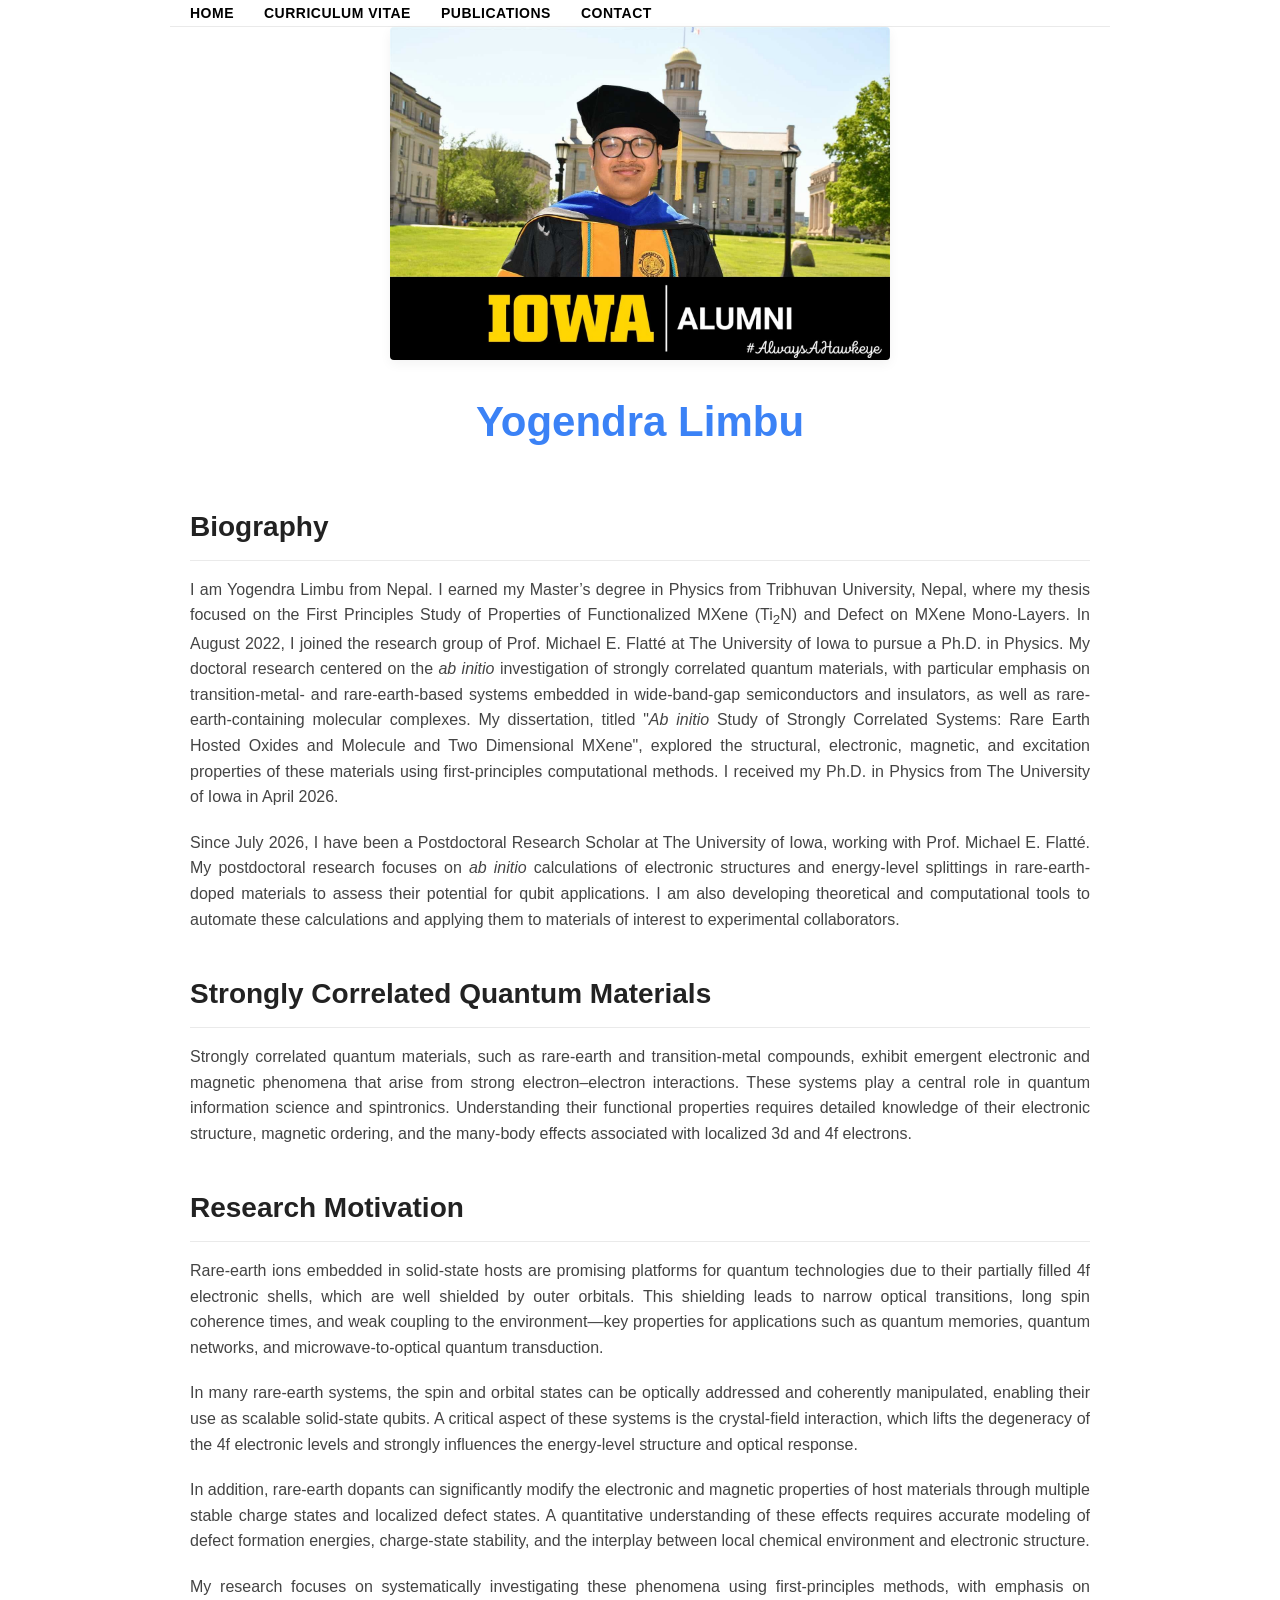
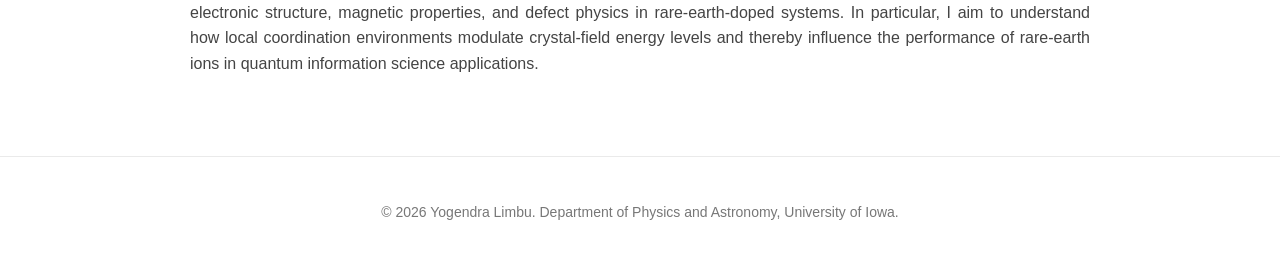
<file: index.html>
<!DOCTYPE html>
<html lang="en">
<head>
    <meta charset="UTF-8">
    <meta name="viewport" content="width=device-width, initial-scale=1.0">
    <title>Yogendra Limbu | Home</title>
    <style>
        /* Base Styles */
        body {
            font-family: -apple-system, BlinkMacSystemFont, "Segoe UI", Roboto, Helvetica, Arial, sans-serif;
            color: #333333;
            line-height: 1.6;
            margin: 0;
            padding: 0;
            background-color: #ffffff;
        }

        .container {
            max-width: 900px;
            margin: 0 auto;
            padding: 0 20px;
        }

        /* Navigation Bar */
        nav {
            padding: 30px 0;
            border-bottom: 1px solid #eaeaea;
        }

        nav ul {
            list-style: none;
            padding: 0;
            margin: 0;
            display: flex;
            gap: 30px;
        }

        nav ul li a {
            text-decoration: none;
            color: #000000;
            font-weight: 700;
            font-size: 14px;
            text-transform: uppercase;
            letter-spacing: 0.5px;
        }

        nav ul li a:hover {
            color: #3b82f6;
        }

        /* Main Content Layout */
        main {
            padding: 50px 0;
        }

        /* Combined Profile Header Container */
        .profile-header {
            text-align: center;
            margin-bottom: 50px;
        }

        /* Enlarged Photo Styles */
        .photo-container img {
            width: 100%;
            max-width: 500px; /* Increased from 320px to 500px to make it quite large */
            height: auto;
            border-radius: 4px;
            box-shadow: 0 4px 12px rgba(0,0,0,0.05);
            display: inline-block;
            margin-bottom: 20px; /* Space between photo and name below it */
        }

        /* Name Heading Centered Below Photo */
        .name-heading {
            font-size: 42px;
            color: #3b82f6;
            margin: 0;
            font-weight: 700;
        }

        /* Full-width content sections */
        .content-section h2 {
            font-size: 28px;
            color: #222222;
            margin-top: 40px;
            margin-bottom: 15px;
            border-bottom: 1px solid #eaeaea;
            padding-bottom: 10px;
        }

        .bio-text p {
            margin-bottom: 20px;
            font-size: 16px;
            color: #444444;
            text-align: justify;
        }

        /* Footer */
        footer {
            margin-top: 80px;
            padding: 30px 0;
            border-top: 1px solid #eaeaea;
            text-align: center;
            font-size: 14px;
            color: #777777;
        }
    </style>
</head>
<body>

    <nav class="container">
        <ul>
            <li><a href="index.html">Home</a></li>
            <li><a href="CV.html">Curriculum Vitae</a></li>
            <li><a href="publications.html">Publications</a></li>
            <li><a href="contact.html">Contact</a></li>
        </ul>
    </nav>

    <main class="container">
        
        <div class="profile-header">
            <div class="photo-container">
                <img src="profile.jpg" alt="Yogendra Limbu">
            </div>
            <h1 class="name-heading">Yogendra Limbu</h1>
        </div>
        
        <div class="content-section">
            <h2>Biography</h2>
            <div class="bio-text">
                <p>I am Yogendra Limbu from Nepal. I earned my Master’s degree in Physics from Tribhuvan University, Nepal, 
                where my thesis focused on the First Principles Study of Properties of Functionalized MXene (Ti<sub>2</sub>N) 
                and Defect on MXene Mono-Layers. In August 2022, I joined the research group of Prof. Michael E. Flatté at The University of Iowa to pursue 
                a Ph.D. in Physics. My doctoral research centered on the <i>ab initio</i> investigation of strongly correlated
                quantum materials, with particular emphasis on transition-metal- and rare-earth-based systems embedded
                in wide-band-gap semiconductors and insulators, as well as rare-earth-containing molecular complexes. 
                My dissertation, titled "<i>Ab initio</i> Study of Strongly Correlated Systems: Rare Earth Hosted Oxides and Molecule
                and Two Dimensional MXene", explored the structural, electronic, magnetic, and excitation properties of 
                these materials using first-principles computational methods. I received my Ph.D. in Physics from The University of Iowa in April 2026.</p>

                <p>
     Since July 2026, I have been a Postdoctoral Research Scholar at The University
    of Iowa, working with Prof. Michael E. Flatté. My postdoctoral research focuses
    on <i>ab initio</i> calculations of electronic structures and energy-level
    splittings in rare-earth-doped materials to assess their potential for qubit
    applications. I am also developing theoretical and computational tools to
    automate these calculations and applying them to materials of interest to
    experimental collaborators.
   </p>
            </div>

            <h2>Strongly Correlated Quantum Materials</h2>
            <div class="bio-text">
                <p>
                    Strongly correlated quantum materials, such as rare-earth and transition-metal compounds, exhibit
                    emergent electronic and magnetic phenomena that arise from strong electron–electron interactions. These systems
                    play a central role in quantum information science and spintronics. Understanding their functional properties
                    requires detailed knowledge of their electronic structure, magnetic ordering, and the many-body effects associated
                    with localized 3d and 4f electrons.
                </p>
            </div>

            <h2>Research Motivation</h2>
            <div class="bio-text">
                <p>
                    Rare-earth ions embedded in solid-state hosts are promising platforms for quantum technologies due to their
                    partially filled 4f electronic shells, which are well shielded by outer orbitals. This shielding leads to
                    narrow optical transitions, long spin coherence times, and weak coupling to the environment—key properties for
                    applications such as quantum memories, quantum networks, and microwave-to-optical quantum transduction.
                </p>

                <p>
                    In many rare-earth systems, the spin and orbital states can be optically addressed and coherently manipulated,
                    enabling their use as scalable solid-state qubits. A critical aspect of these systems is the crystal-field
                    interaction, which lifts the degeneracy of the 4f electronic levels and strongly influences the energy-level
                    structure and optical response.
                </p>

                <p>
                    In addition, rare-earth dopants can significantly modify the electronic and magnetic properties of host materials
                    through multiple stable charge states and localized defect states. A quantitative understanding of these effects
                    requires accurate modeling of defect formation energies, charge-state stability, and the interplay between
                    local chemical environment and electronic structure.
                </p>

                <p>
                    My research focuses on systematically investigating these phenomena using first-principles methods, with emphasis
                    on electronic structure, magnetic properties, and defect physics in rare-earth-doped systems. In particular, I aim
                    to understand how local coordination environments modulate crystal-field energy levels and thereby influence the 
                    performance of rare-earth ions in quantum information science applications.
                </p>
            </div>
        </div>

    </main>

    <footer>
        <div class="container">
            <p>&copy; 2026 Yogendra Limbu. Department of Physics and Astronomy, University of Iowa.</p>
        </div>
    </footer>

</body>
</html>
</file>
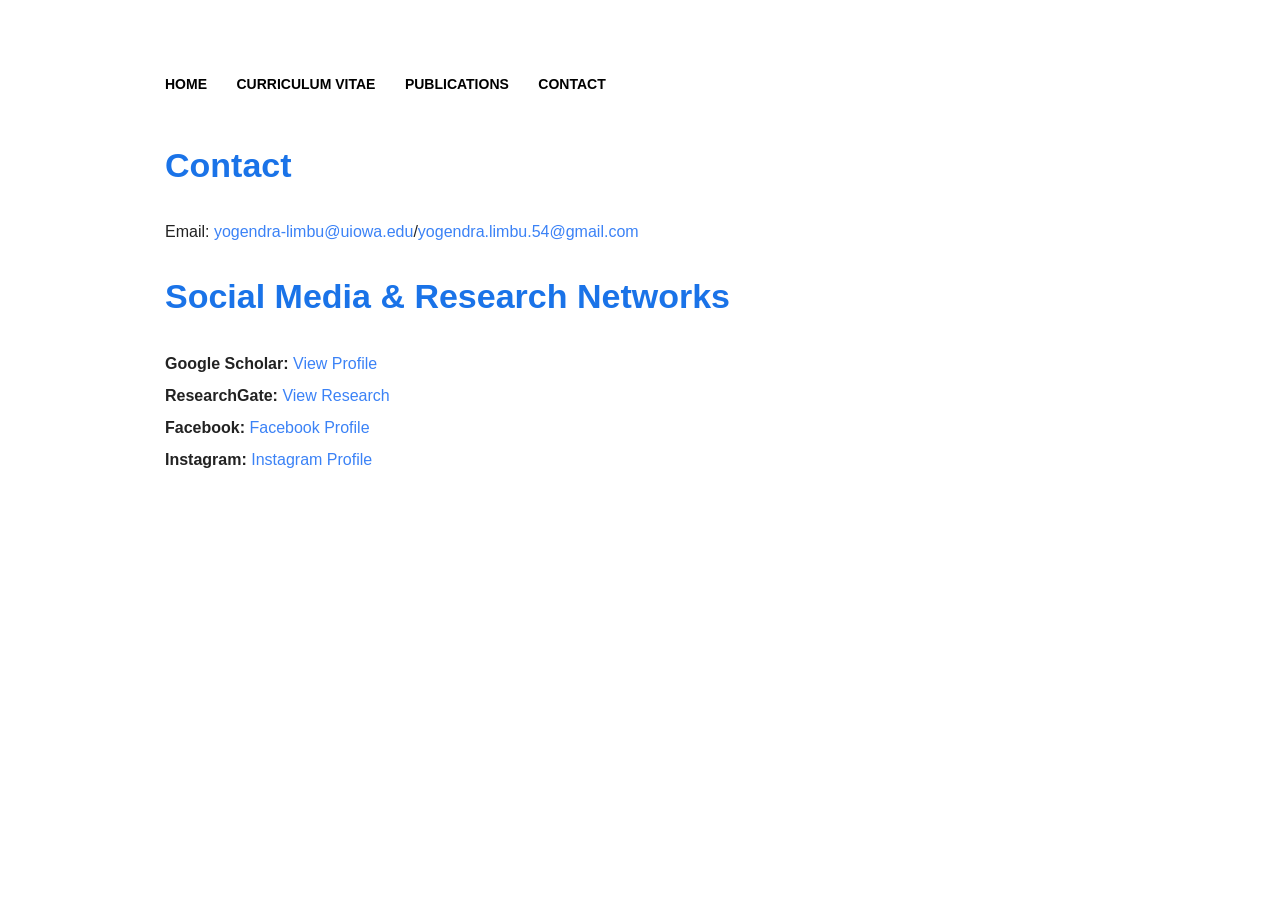
<file: contact.html>
<!DOCTYPE html>
<html>

<head>
    <title>Contacts</title>
    <link rel="stylesheet" href="style.css">
</head>

<body>

<nav>
    <a href="index.html">HOME</a>
    <a href="CV.html">CURRICULUM VITAE</a>
    <a href="publications.html">PUBLICATIONS</a>
    <a href="contact.html">CONTACT</a>
</nav>

<h1>Contact</h1>

<p>Email: 
    <a href="mailto:yogendra-limbu@uiowa.edu" style="color: #3b82f6; text-decoration: none;">yogendra-limbu@uiowa.edu</a>/<a href="mailto:yogendra.limbu.54@gmail.com" style="color: #3b82f6; text-decoration: none;">yogendra.limbu.54@gmail.com</a>
</p>
    
<h1>Social Media & Research Networks</h1>
<ul style="list-style: none; padding: 0; line-height: 2;">
    <li><strong>Google Scholar:</strong> <a href="https://scholar.google.com/scholar?hl=en&q=Yogendra+Limbu" target="_blank" style="color: #3b82f6; text-decoration: none;">View Profile</a></li>
    
    <li><strong>ResearchGate:</strong> <a href="https://www.researchgate.net/profile/Yogendra-Limbu" target="_blank" style="color: #3b82f6; text-decoration: none;">View Research</a></li>
    
    <li><strong>Facebook:</strong> <a href="https://www.facebook.com/yogendra.limbu.54" target="_blank" style="color: #3b82f6; text-decoration: none;">Facebook Profile</a></li>
    
    <li><strong>Instagram:</strong> <a href="https://www.instagram.com/limbu.yogendra/" target="_blank" style="color: #3b82f6; text-decoration: none;">Instagram Profile</a></li>
</ul>

</body>
</html>
</file>
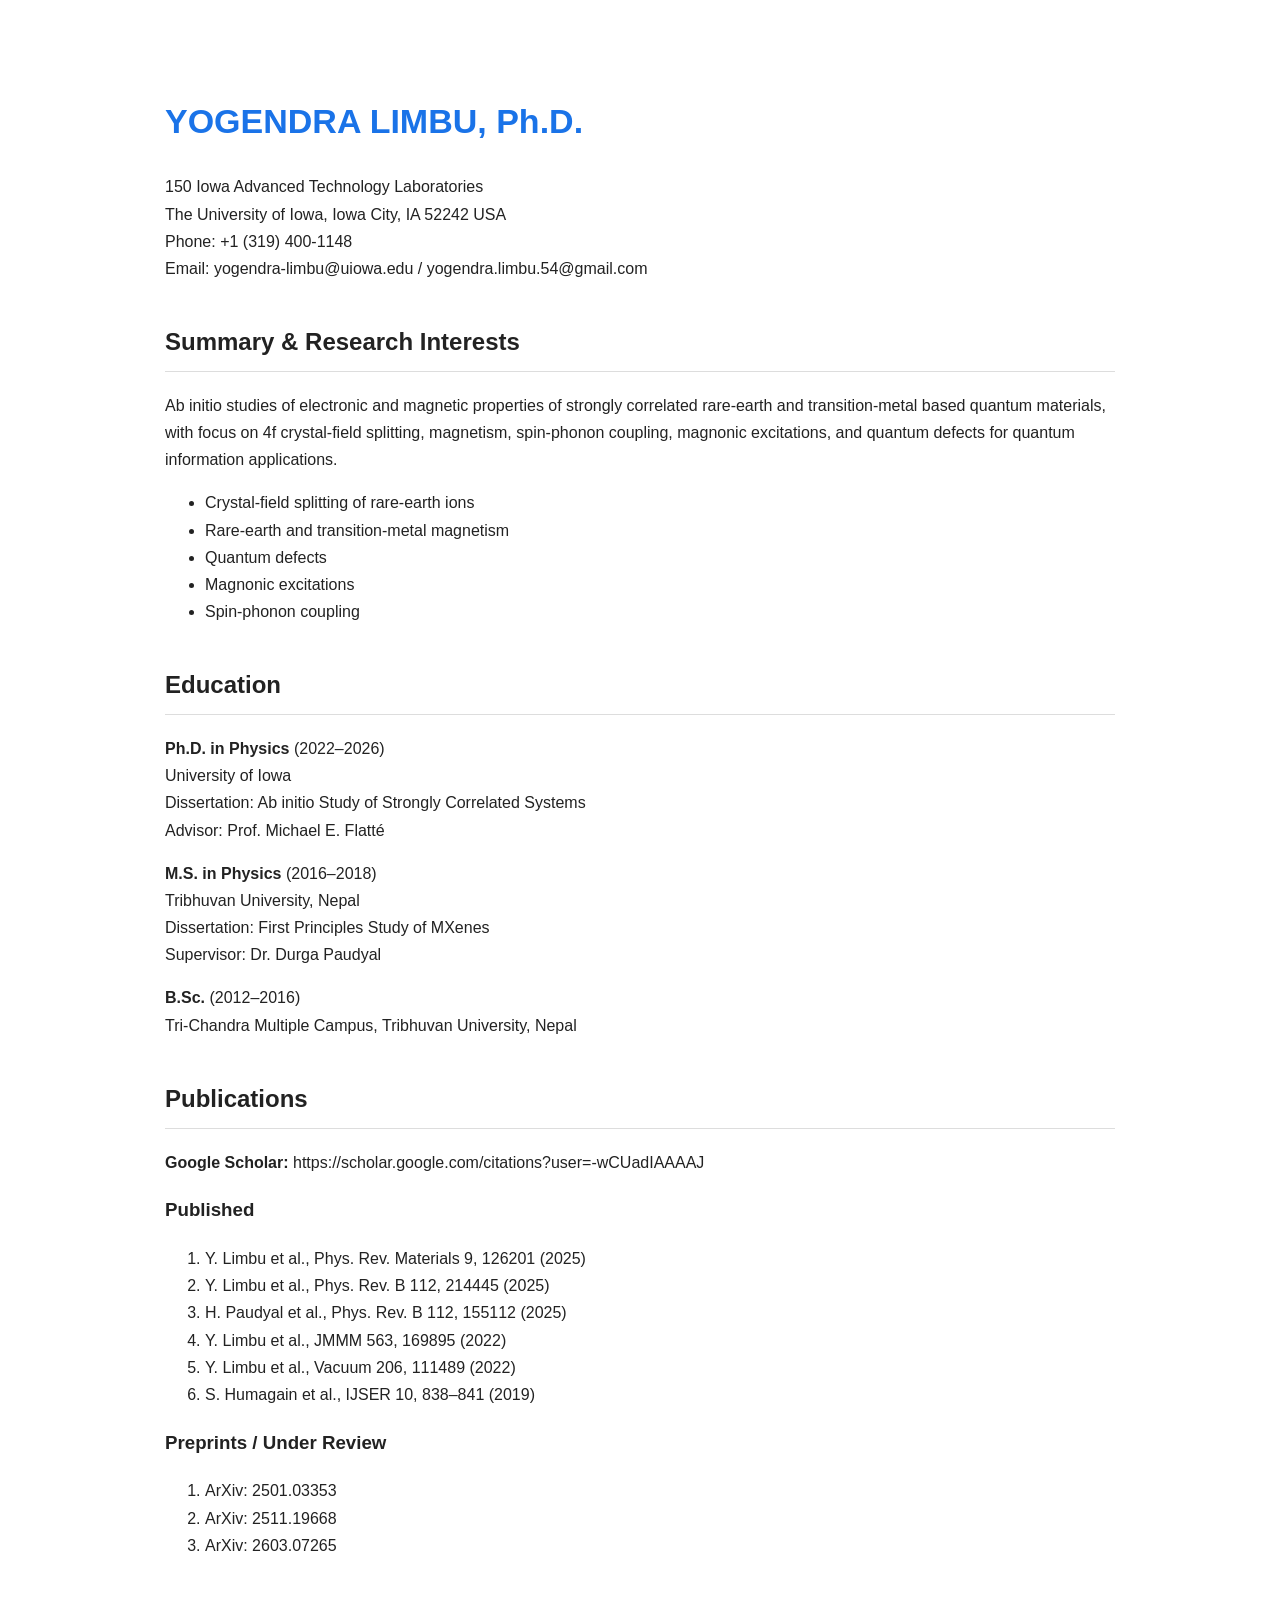
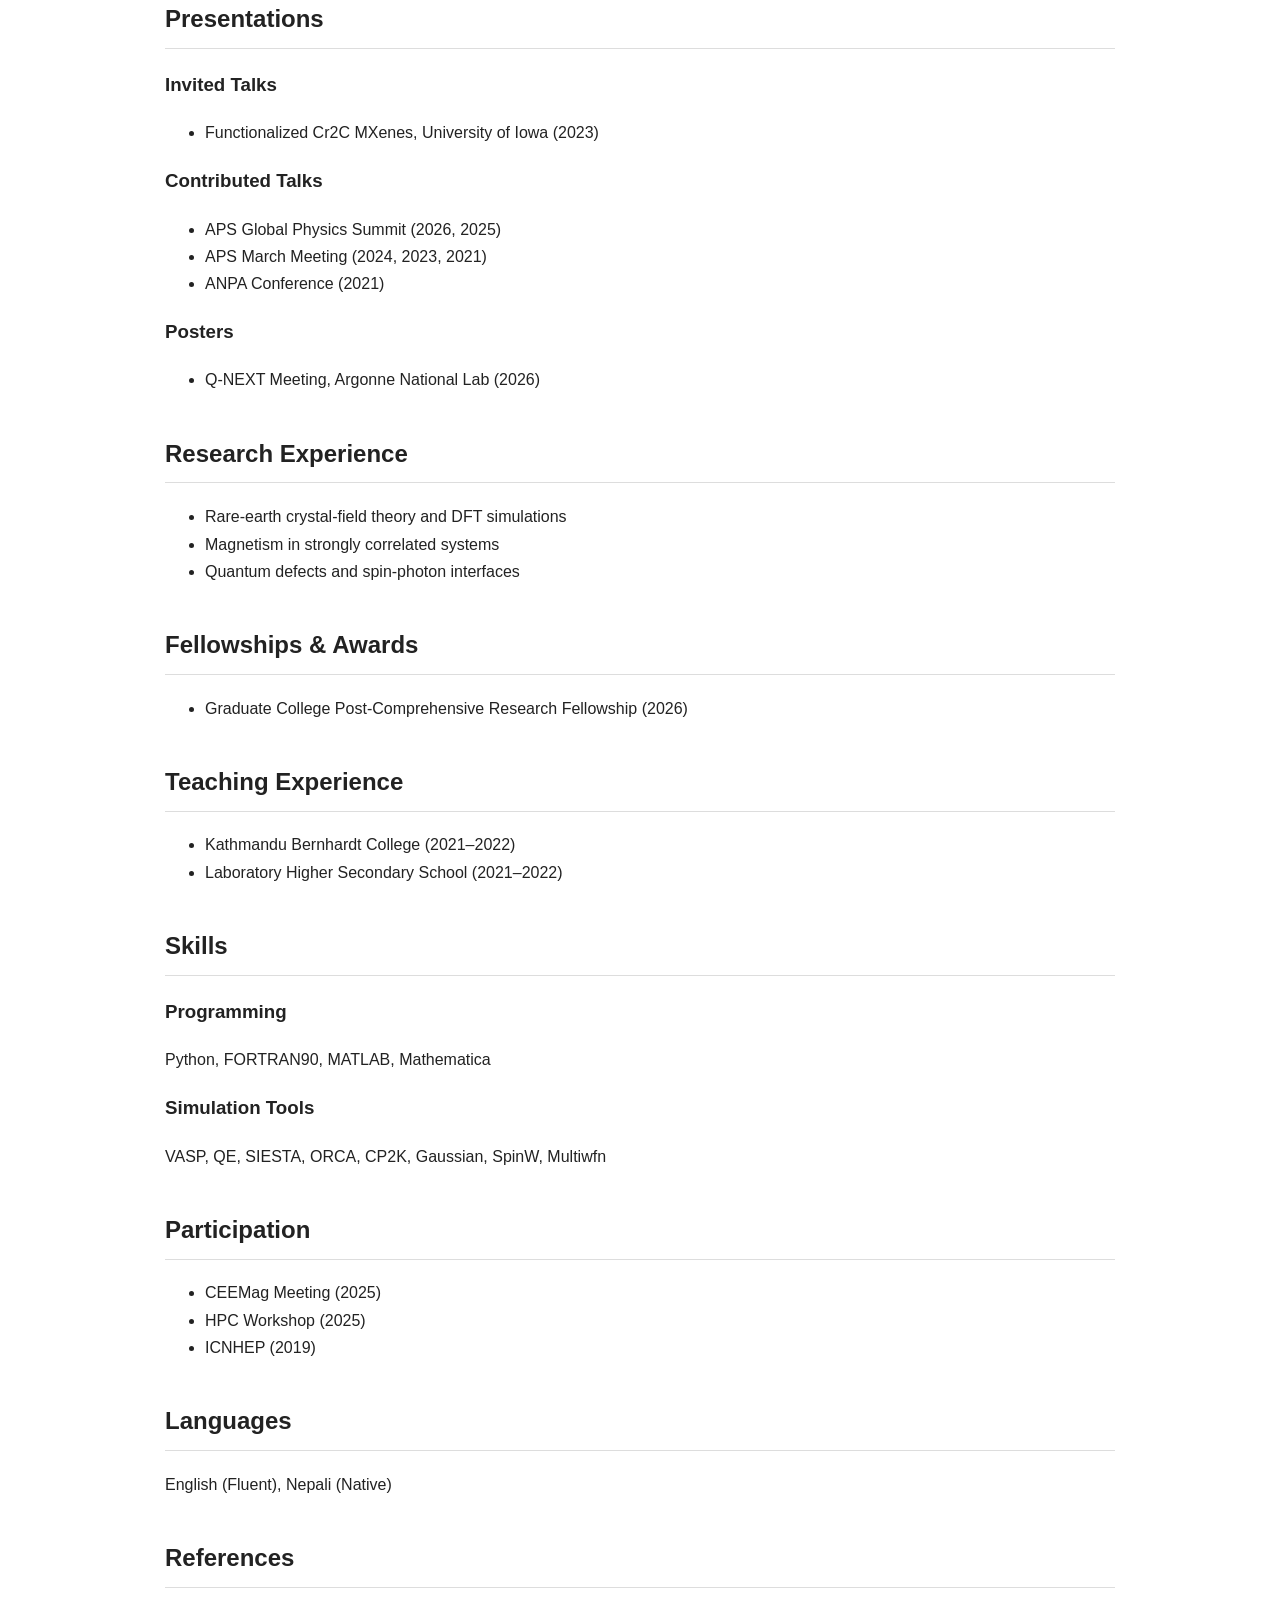
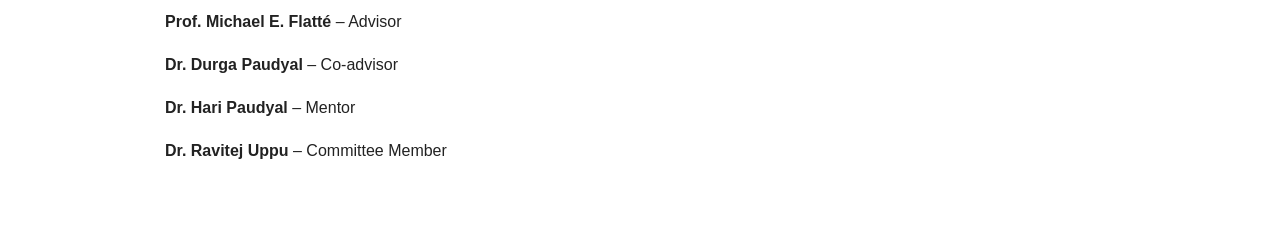
<file: cv.html>
<!DOCTYPE html>
<html lang="en">

<head>
    <meta charset="UTF-8">
    <title>Yogendra Limbu - CV</title>
    <link rel="stylesheet" href="style.css">
</head>

<body>

<header>
    <h1>YOGENDRA LIMBU, Ph.D.</h1>
    <p>
        150 Iowa Advanced Technology Laboratories<br>
        The University of Iowa, Iowa City, IA 52242 USA<br>
        Phone: +1 (319) 400-1148<br>
        Email: yogendra-limbu@uiowa.edu / yogendra.limbu.54@gmail.com
    </p>
</header>

<section>
    <h2>Summary & Research Interests</h2>
    <p>
        Ab initio studies of electronic and magnetic properties of strongly correlated rare-earth and transition-metal based quantum materials,
        with focus on 4f crystal-field splitting, magnetism, spin-phonon coupling, magnonic excitations, and quantum defects for quantum information applications.
    </p>

    <ul>
        <li>Crystal-field splitting of rare-earth ions</li>
        <li>Rare-earth and transition-metal magnetism</li>
        <li>Quantum defects</li>
        <li>Magnonic excitations</li>
        <li>Spin-phonon coupling</li>
    </ul>
</section>

<section>
    <h2>Education</h2>

    <p><b>Ph.D. in Physics</b> (2022–2026)<br>
    University of Iowa<br>
    Dissertation: Ab initio Study of Strongly Correlated Systems<br>
    Advisor: Prof. Michael E. Flatté</p>

    <p><b>M.S. in Physics</b> (2016–2018)<br>
    Tribhuvan University, Nepal<br>
    Dissertation: First Principles Study of MXenes<br>
    Supervisor: Dr. Durga Paudyal</p>

    <p><b>B.Sc.</b> (2012–2016)<br>
    Tri-Chandra Multiple Campus, Tribhuvan University, Nepal</p>
</section>

<section>
    <h2>Publications</h2>

    <p><b>Google Scholar:</b> https://scholar.google.com/citations?user=-wCUadIAAAAJ</p>

    <h3>Published</h3>
    <ol>
        <li>Y. Limbu et al., Phys. Rev. Materials 9, 126201 (2025)</li>
        <li>Y. Limbu et al., Phys. Rev. B 112, 214445 (2025)</li>
        <li>H. Paudyal et al., Phys. Rev. B 112, 155112 (2025)</li>
        <li>Y. Limbu et al., JMMM 563, 169895 (2022)</li>
        <li>Y. Limbu et al., Vacuum 206, 111489 (2022)</li>
        <li>S. Humagain et al., IJSER 10, 838–841 (2019)</li>
    </ol>

    <h3>Preprints / Under Review</h3>
    <ol>
        <li>ArXiv: 2501.03353</li>
        <li>ArXiv: 2511.19668</li>
        <li>ArXiv: 2603.07265</li>
    </ol>
</section>

<section>
    <h2>Presentations</h2>

    <h3>Invited Talks</h3>
    <ul>
        <li>Functionalized Cr2C MXenes, University of Iowa (2023)</li>
    </ul>

    <h3>Contributed Talks</h3>
    <ul>
        <li>APS Global Physics Summit (2026, 2025)</li>
        <li>APS March Meeting (2024, 2023, 2021)</li>
        <li>ANPA Conference (2021)</li>
    </ul>

    <h3>Posters</h3>
    <ul>
        <li>Q-NEXT Meeting, Argonne National Lab (2026)</li>
    </ul>
</section>

<section>
    <h2>Research Experience</h2>
    <ul>
        <li>Rare-earth crystal-field theory and DFT simulations</li>
        <li>Magnetism in strongly correlated systems</li>
        <li>Quantum defects and spin-photon interfaces</li>
    </ul>
</section>

<section>
    <h2>Fellowships & Awards</h2>
    <ul>
        <li>Graduate College Post-Comprehensive Research Fellowship (2026)</li>
    </ul>
</section>

<section>
    <h2>Teaching Experience</h2>
    <ul>
        <li>Kathmandu Bernhardt College (2021–2022)</li>
        <li>Laboratory Higher Secondary School (2021–2022)</li>
    </ul>
</section>

<section>
    <h2>Skills</h2>

    <h3>Programming</h3>
    <p>Python, FORTRAN90, MATLAB, Mathematica</p>

    <h3>Simulation Tools</h3>
    <p>VASP, QE, SIESTA, ORCA, CP2K, Gaussian, SpinW, Multiwfn</p>
</section>

<section>
    <h2>Participation</h2>
    <ul>
        <li>CEEMag Meeting (2025)</li>
        <li>HPC Workshop (2025)</li>
        <li>ICNHEP (2019)</li>
    </ul>
</section>

<section>
    <h2>Languages</h2>
    <p>English (Fluent), Nepali (Native)</p>
</section>

<section>
    <h2>References</h2>

    <p><b>Prof. Michael E. Flatté</b> – Advisor</p>
    <p><b>Dr. Durga Paudyal</b> – Co-advisor</p>
    <p><b>Dr. Hari Paudyal</b> – Mentor</p>
    <p><b>Dr. Ravitej Uppu</b> – Committee Member</p>
</section>

</body>
</html>
</file>
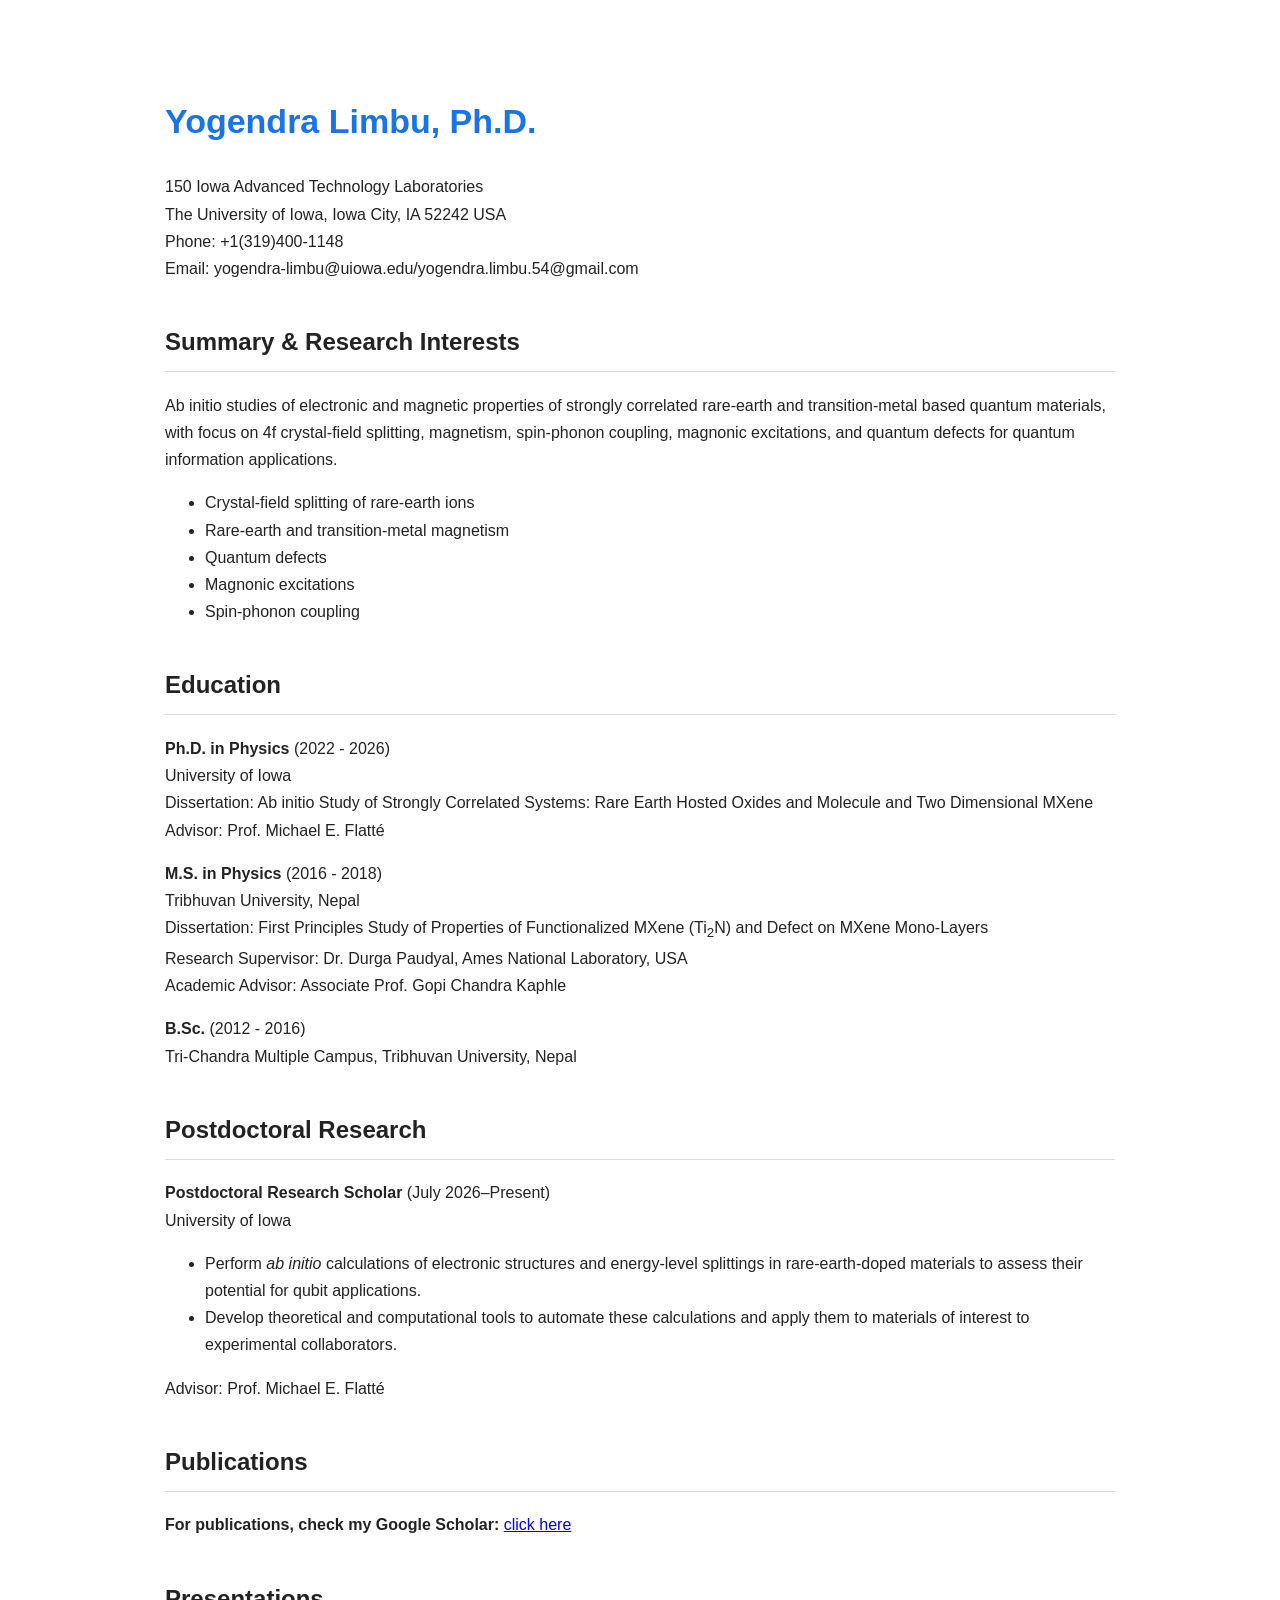
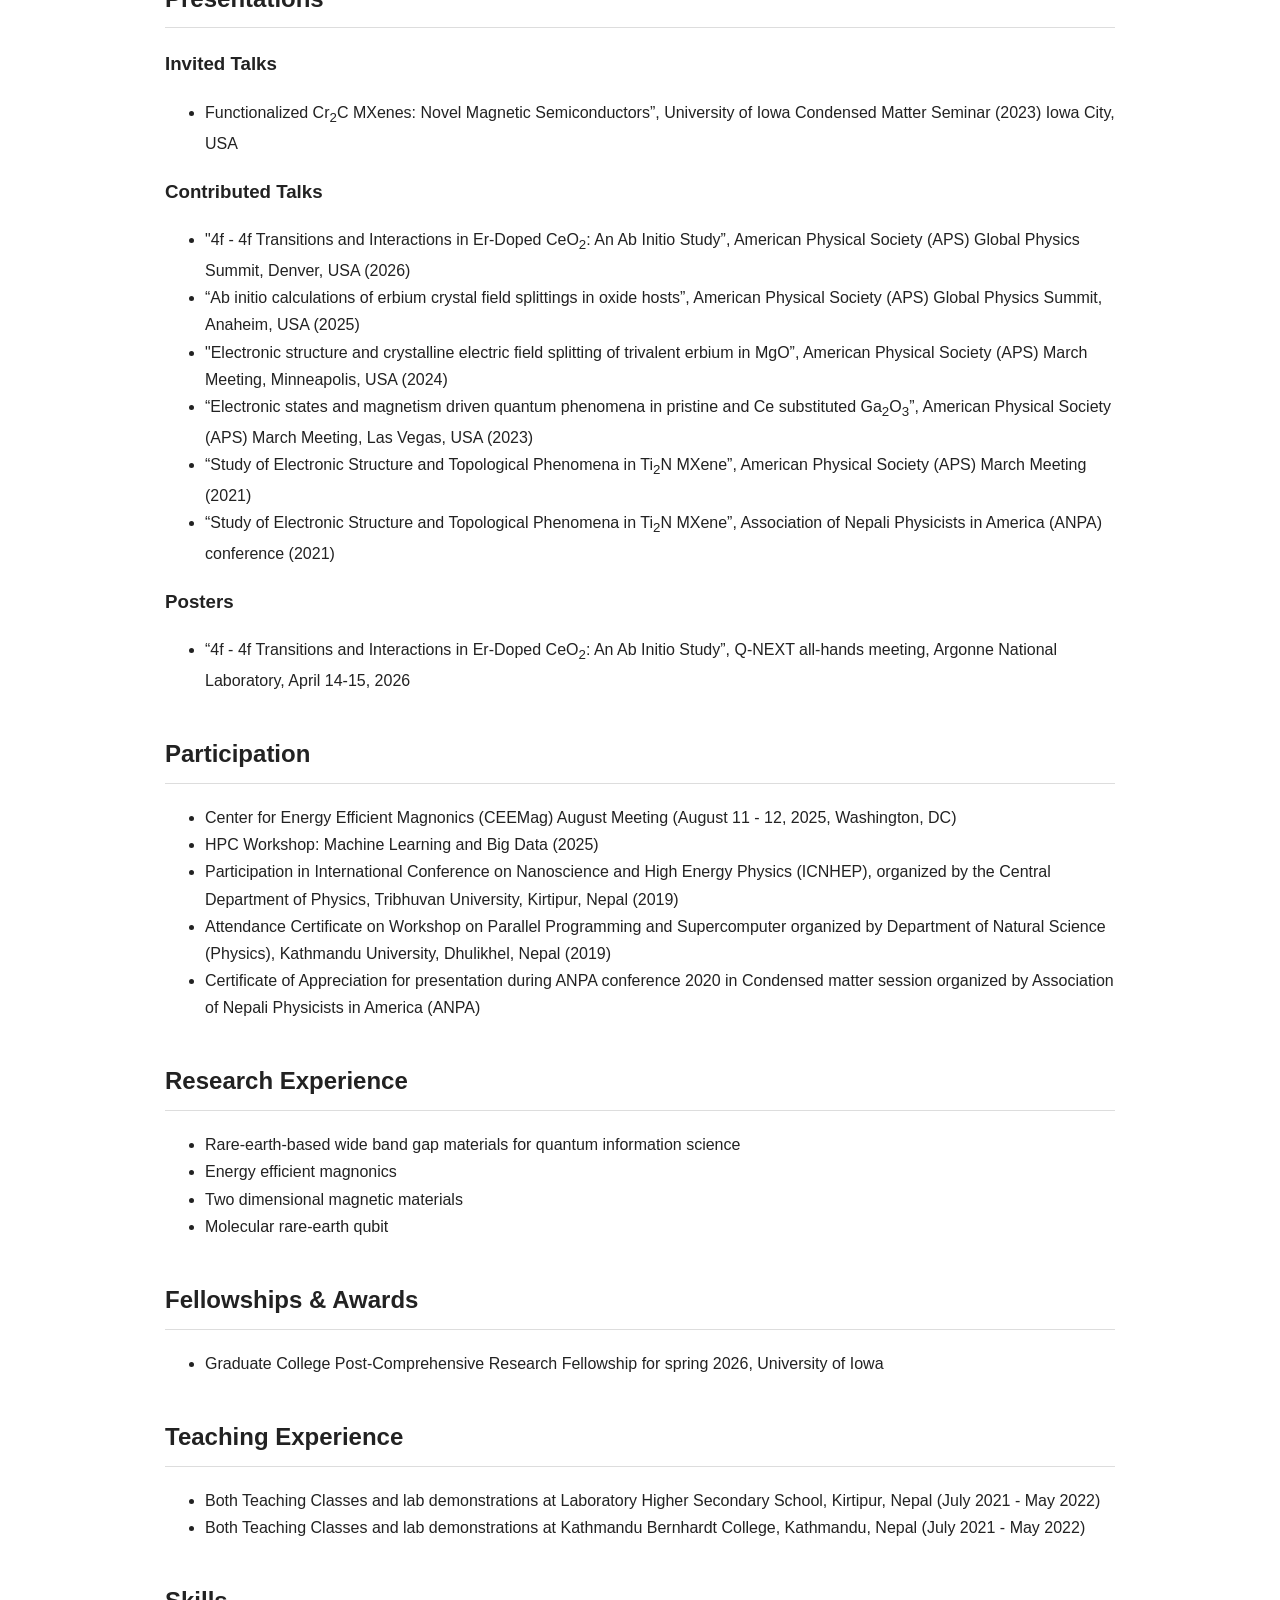
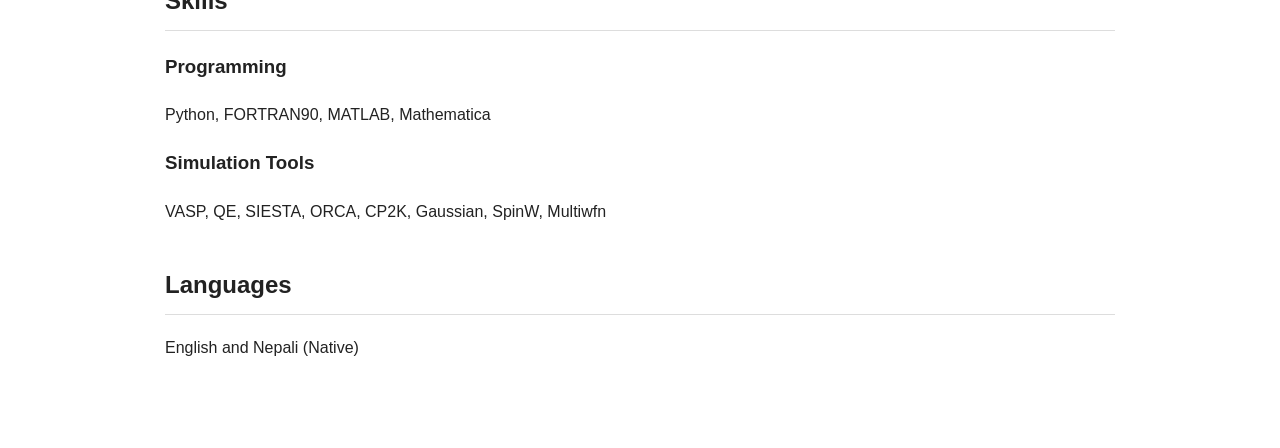
<file: CV.html>
<!DOCTYPE html>
<html lang="en">

<head>
    <meta charset="UTF-8">
    <title>Yogendra Limbu - CV</title>
    <link rel="stylesheet" href="style.css">
</head>

<body>

<header>
    <h1>Yogendra Limbu, Ph.D.</h1>
    <p>
        150 Iowa Advanced Technology Laboratories<br>
        The University of Iowa, Iowa City, IA 52242 USA<br>
        Phone: +1(319)400-1148<br>
        Email: yogendra-limbu@uiowa.edu/yogendra.limbu.54@gmail.com
    </p>
</header>

<section>
    <h2>Summary & Research Interests</h2>
    <p>
        Ab initio studies of electronic and magnetic properties of strongly correlated rare-earth and transition-metal based quantum materials,
        with focus on 4f crystal-field splitting, magnetism, spin-phonon coupling, magnonic excitations, and quantum defects for quantum information applications.
    </p>

    <ul>
        <li>Crystal-field splitting of rare-earth ions</li>
        <li>Rare-earth and transition-metal magnetism</li>
        <li>Quantum defects</li>
        <li>Magnonic excitations</li>
        <li>Spin-phonon coupling</li>
    </ul>
</section>

<section>
    <h2>Education</h2>

    <p><b>Ph.D. in Physics</b> (2022 - 2026)<br>
    University of Iowa<br>
    Dissertation: Ab initio Study of Strongly Correlated Systems: Rare Earth Hosted Oxides and Molecule and Two Dimensional MXene<br>
    Advisor: Prof. Michael E. Flatté</p>

    <p><b>M.S. in Physics</b> (2016 - 2018)<br>
    Tribhuvan University, Nepal<br>
    Dissertation: First Principles Study of Properties of Functionalized MXene (Ti<sub>2</sub>N) and Defect on MXene Mono-Layers<br>
    Research Supervisor: Dr. Durga Paudyal, Ames National Laboratory, USA<br>
    Academic Advisor: Associate Prof. Gopi Chandra Kaphle</p>

    <p><b>B.Sc.</b> (2012 - 2016)<br>
    Tri-Chandra Multiple Campus, Tribhuvan University, Nepal</p>
</section>

<section>
    <h2>Postdoctoral Research</h2>

    <p>
        <b>Postdoctoral Research Scholar</b> (July 2026–Present)<br>
        University of Iowa
    </p>

    <ul>
        <li>
            Perform <i>ab initio</i> calculations of electronic structures and energy-level
            splittings in rare-earth-doped materials to assess their potential for qubit applications.
        </li>
        <li>
            Develop theoretical and computational tools to automate these calculations and
            apply them to materials of interest to experimental collaborators.
        </li>
    </ul>

    <p>Advisor: Prof. Michael E. Flatté</p>
</section>

    <h2>Publications</h2>

    <p><b>For publications, check my Google Scholar:</b>
    <a href="https://scholar.google.com/citations?user=-wCUadIAAAAJ&hl=en&oi=ao" target="_blank">
     click here
     </a>
     </p>
    
</section>

<section>
    <h2>Presentations</h2>

    <h3>Invited Talks</h3>
    <ul>
        <li>Functionalized Cr<sub>2</sub>C MXenes: Novel Magnetic Semiconductors”, University of Iowa Condensed Matter Seminar (2023) Iowa City, USA</li>
    </ul>

    <h3>Contributed Talks</h3>
    <ul>
        <li> "4f - 4f  Transitions and Interactions in Er-Doped CeO<sub>2</sub>: An Ab Initio Study”, American Physical Society (APS) Global Physics Summit, Denver, USA (2026)</li>
        <li> “Ab initio calculations of erbium crystal field splittings in oxide hosts”, American Physical Society (APS) Global Physics Summit, Anaheim, USA (2025)</li>
        <li> "Electronic structure and crystalline electric field splitting of trivalent erbium in MgO”, American Physical Society (APS) March Meeting, Minneapolis, USA (2024)</li>
        <li> “Electronic states and magnetism driven quantum phenomena in pristine and Ce substituted Ga<sub>2</sub>O<sub>3</sub>”, American Physical Society (APS) March Meeting, Las Vegas, USA (2023)</li>
        <li> “Study of Electronic Structure and Topological Phenomena in Ti<sub>2</sub>N MXene”, American Physical Society (APS) March Meeting (2021)</li>
        <li> “Study of Electronic Structure and Topological Phenomena in Ti<sub>2</sub>N MXene”, Association of Nepali Physicists in America (ANPA) conference (2021)</li>
    </ul>

    <h3>Posters</h3>
    <ul>
        <li> “4f - 4f  Transitions and Interactions in Er-Doped CeO<sub>2</sub>: An Ab Initio Study”, Q-NEXT all-hands meeting, Argonne National Laboratory, April 14-15, 2026</li>
    </ul>
</section>

    <section>
    <h2>Participation</h2>
    <ul>
        <li> Center for Energy Efficient Magnonics (CEEMag) August Meeting (August 11 - 12, 2025, Washington, DC) </li>
        <li> HPC Workshop: Machine Learning and Big Data (2025)</li>
        <li> Participation in International Conference on Nanoscience and High Energy Physics (ICNHEP), organized by the Central Department of Physics, Tribhuvan University, Kirtipur, Nepal (2019)</li>
        <li> Attendance Certificate on Workshop on Parallel Programming and Supercomputer organized by Department of Natural Science (Physics), Kathmandu University, Dhulikhel, Nepal (2019)</li>
        <li> Certificate of Appreciation for presentation during ANPA conference 2020 in Condensed matter session organized by Association of Nepali Physicists in America (ANPA)</li>
    </ul>
</section>

<section>
    <h2>Research Experience</h2>
    <ul>
        <li> Rare-earth-based wide band gap materials for quantum information science </li>
        <li> Energy efficient magnonics</li>
        <li> Two dimensional magnetic materials</li>
        <li> Molecular rare-earth qubit </li>
    </ul>
</section>
    

<section>
    <h2>Fellowships & Awards</h2>
    <ul>
        <li> Graduate College Post-Comprehensive Research Fellowship for spring 2026, University of Iowa</li>
    </ul>
</section>

<section>
    <h2>Teaching Experience</h2>
    <ul>
        <li> Both Teaching Classes and lab demonstrations at Laboratory Higher Secondary School, Kirtipur, Nepal (July 2021 - May 2022)</li>
        <li> Both Teaching Classes and lab demonstrations at Kathmandu Bernhardt College, Kathmandu, Nepal (July 2021 - May 2022)</li>
    </ul>
</section>

<section>
    <h2>Skills</h2>

    <h3>Programming</h3>
    <p>Python, FORTRAN90, MATLAB, Mathematica</p>

    <h3>Simulation Tools</h3>
    <p>VASP, QE, SIESTA, ORCA, CP2K, Gaussian, SpinW, Multiwfn</p>
</section>

<section>
    <h2>Languages</h2>
    <p>English and Nepali (Native)</p>
</section>

</body>
</html>
</file>
<file: style.css>
body {
    font-family: Arial, sans-serif;
    max-width: 950px;
    margin: 50px auto;
    line-height: 1.7;
    color: #222;
    padding: 20px;
}

nav {
    margin-bottom: 40px;
}

nav a {
    margin-right: 25px;
    text-decoration: none;
    color: black;
    font-weight: bold;
    font-size: 14px;
}

nav a:hover {
    color: #1a73e8;
}

h1 {
    color: #1a73e8;
    font-size: 34px;
}

h2 {
    margin-top: 40px;
    border-bottom: 1px solid #ddd;
    padding-bottom: 8px;
}

.paper {
    margin-bottom: 30px;
}

.paper-title {
    font-weight: bold;
    font-size: 17px;
}

.journal {
    color: gray;
    font-style: italic;
}
</file>
